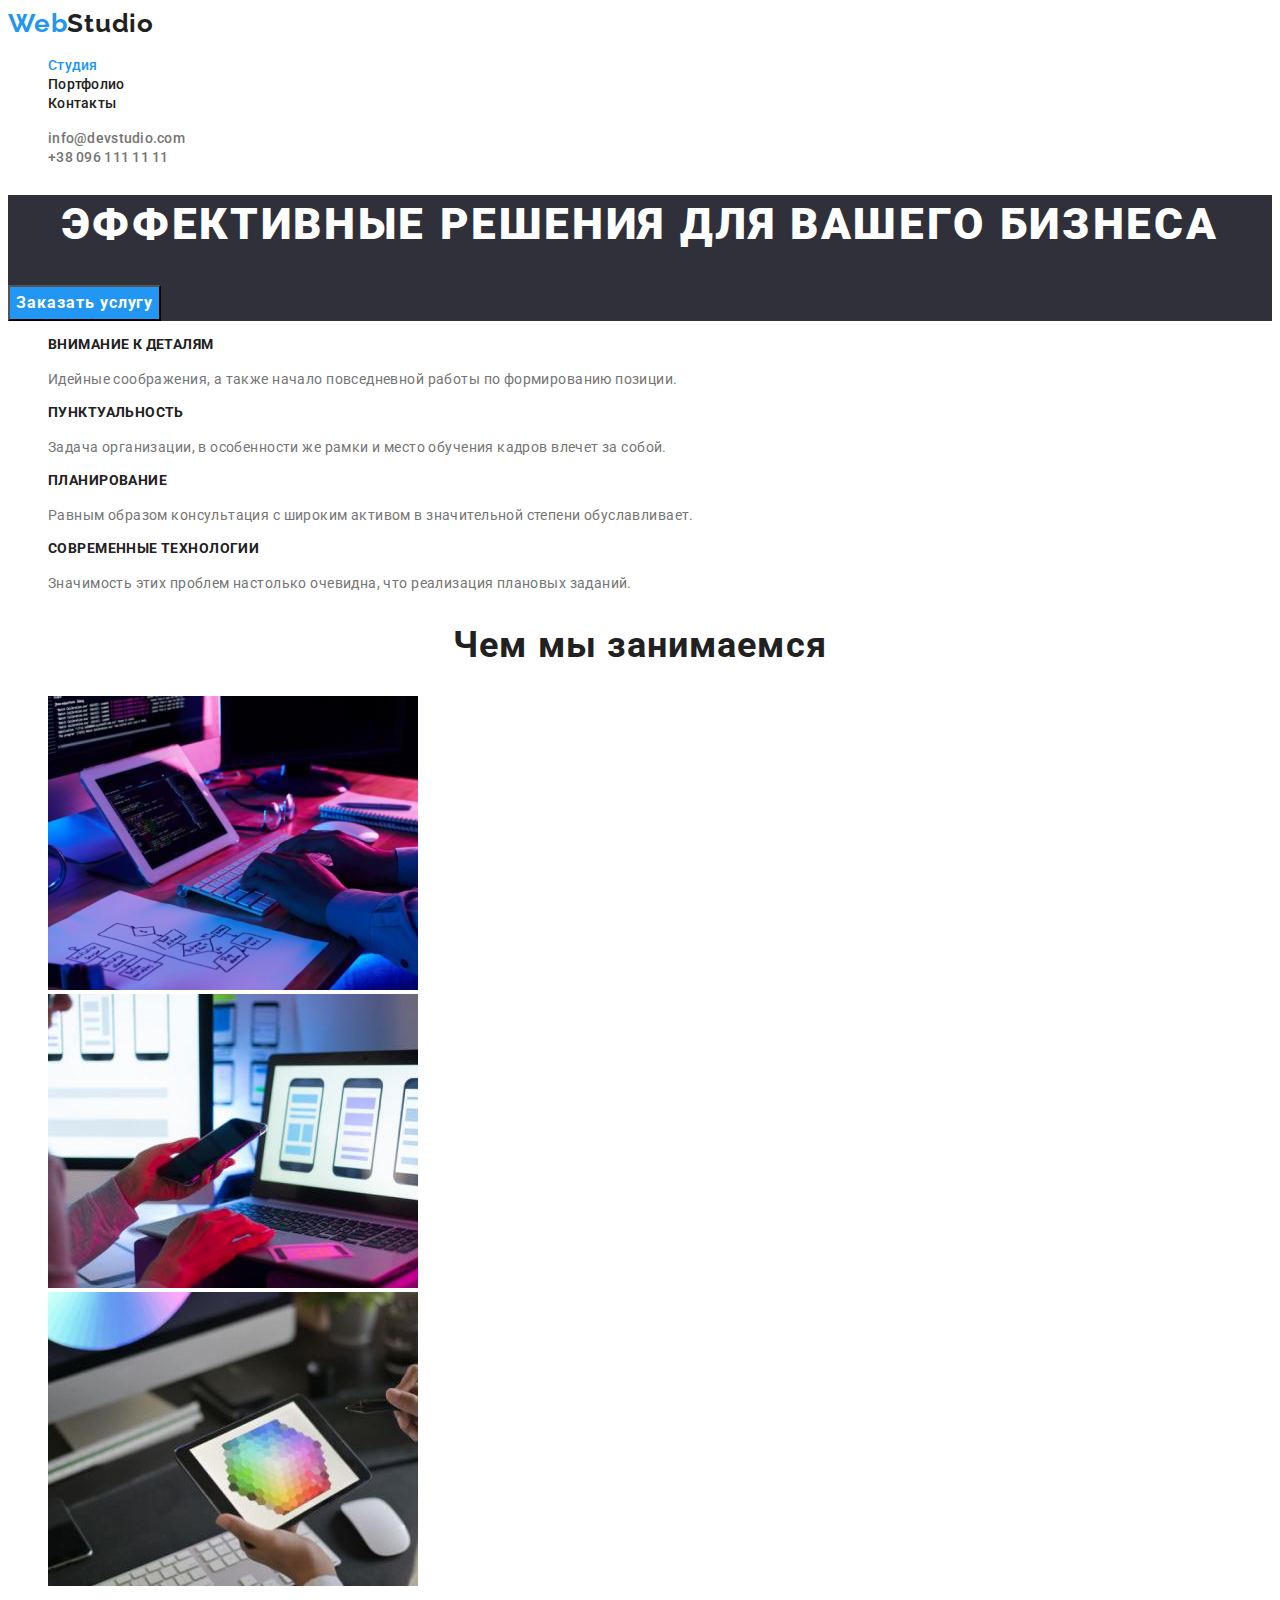
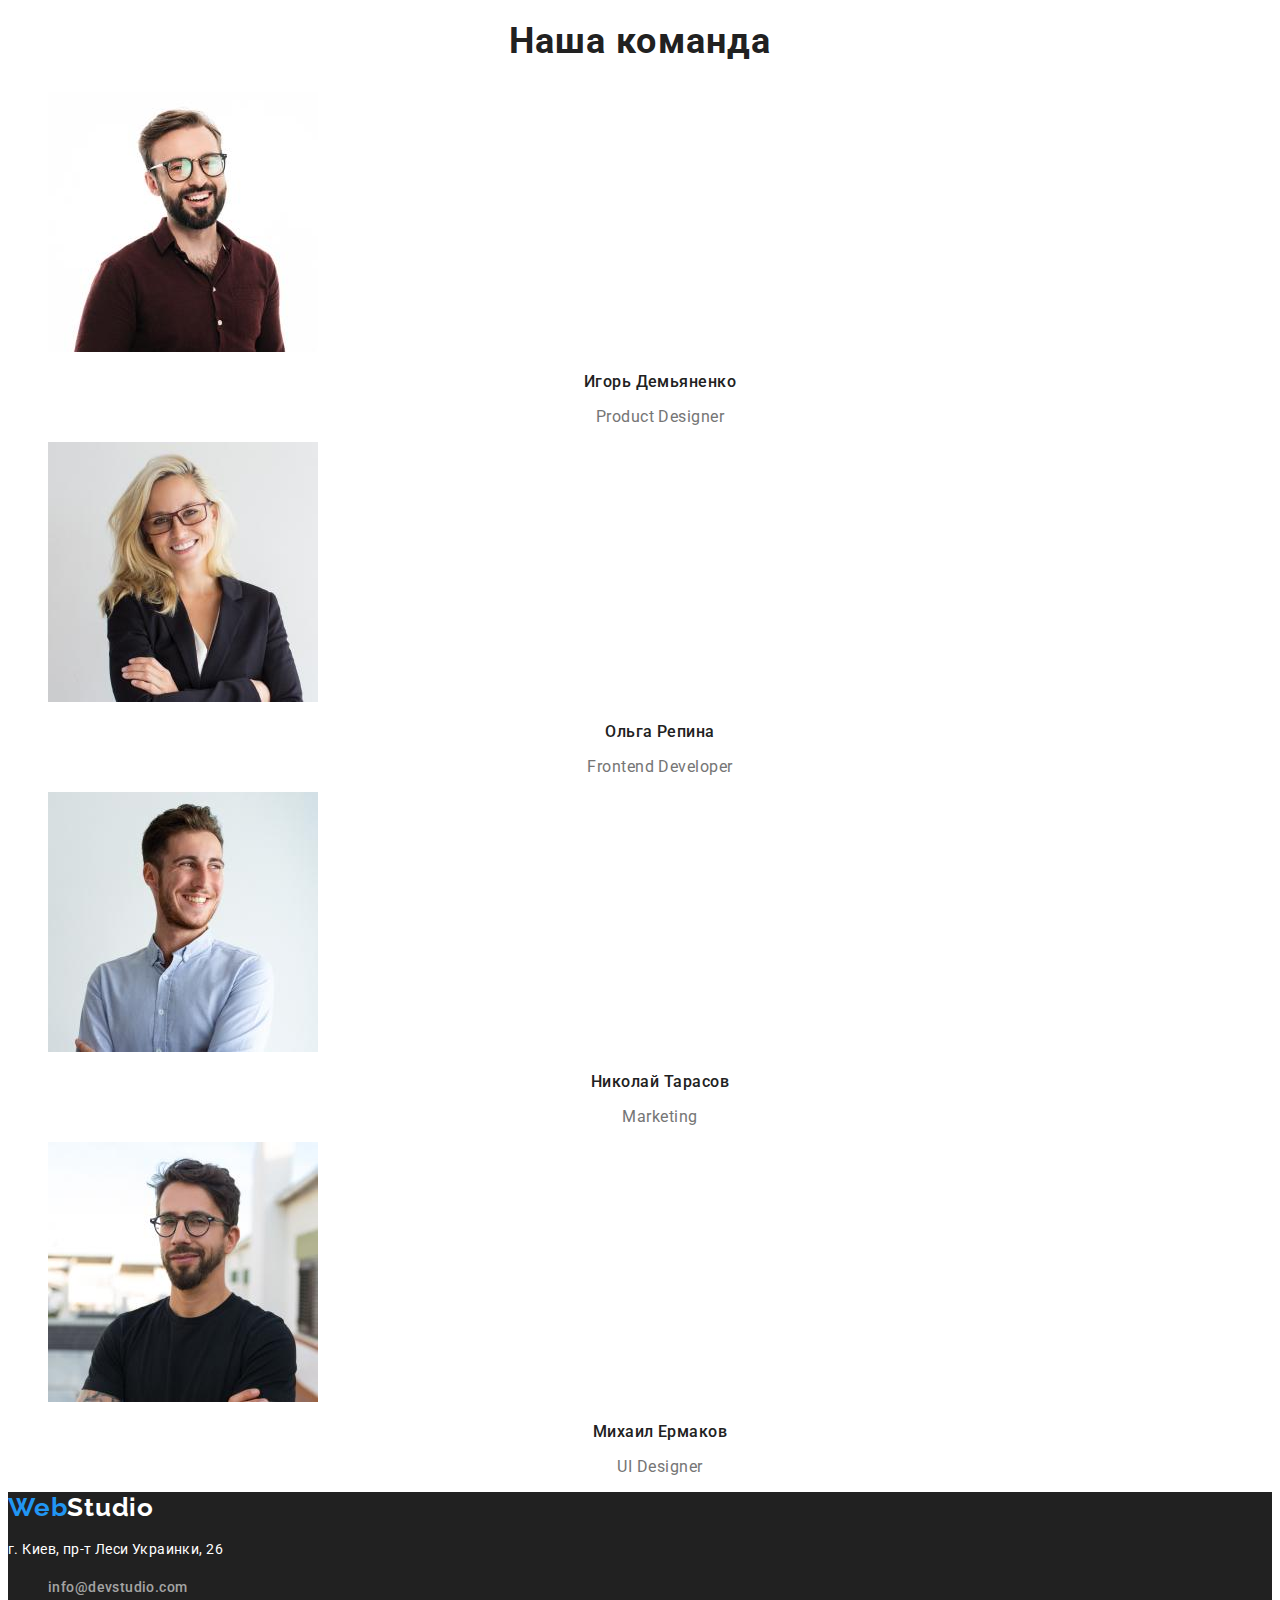
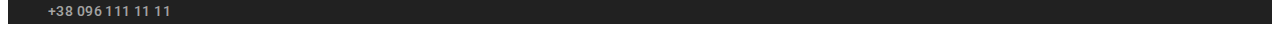
<file: index.html>
<!DOCTYPE html>
<html lang="ru">
  <head>
    <meta charset="UTF-8" />
    <meta http-equiv="X-UA-Compatible" content="IE=edge" />
    <meta name="viewport" content="width=device-width, initial-scale=1.0" />
    <title>Студия</title>
    <link
      href="https://fonts.googleapis.com/css2?family=Raleway:wght@700&family=Roboto:wght@400;500;700;900&display=swap"
      rel="stylesheet"
    />
    <link rel="stylesheet" href="./css/styles.css" />
  </head>
  <body>
    <header>
      <a href="./index.html" lang="en" class="logo-link link"
        >Web<span class="logo-text">Studio </span></a
      >
      <nav>
        <ul class="list">
          <li>
            <a class="nav-link nav-link-active link" href="./index.html"
              >Студия</a
            >
          </li>
          <li>
            <a class="nav-link link" href="./portfolio.html">Портфолио</a>
          </li>
          <li><a class="nav-link link" href="">Контакты</a></li>
        </ul>
      </nav>
      <ul class="list">
        <li>
          <a href="mailto:info@devstudio.com" class="contact-link link"
            >info@devstudio.com</a
          >
        </li>
        <li>
          <a href="tel:+380961111111" class="contact-link link"
            >+38 096 111 11 11</a
          >
        </li>
      </ul>
    </header>
    <main>
      <section class="hero-section">
        <h1 class="hero-title">Эффективные решения для вашего бизнеса</h1>
        <button type="button" class="btn">Заказать услугу</button>
      </section>
      <section>
        <h2 class="visually-hidden">Наши сильные стороны</h2>
        <ul class="list">
          <li>
            <h3 class="advantage-title">Внимание к деталям</h3>
            <p class="advantage-text">
              Идейные соображения, а также начало повседневной работы по
              формированию позиции.
            </p>
          </li>
          <li>
            <h3 class="advantage-title">Пунктуальность</h3>
            <p class="advantage-text">
              Задача организации, в особенности же рамки и место обучения кадров
              влечет за собой.
            </p>
          </li>
          <li>
            <h3 class="advantage-title">Планирование</h3>
            <p class="advantage-text">
              Равным образом консультация с широким активом в значительной
              степени обуславливает.
            </p>
          </li>
          <li>
            <h3 class="advantage-title">Современные технологии</h3>
            <p class="advantage-text">
              Значимость этих проблем настолько очевидна, что реализация
              плановых заданий.
            </p>
          </li>
        </ul>
      </section>
      <section>
        <h2 class="section-title">Чем мы занимаемся</h2>
        <ul class="list">
          <li>
            <img src="./images/img-1.jpg" alt="Написание кода" width="370" />
          </li>
          <li>
            <img
              src="./images/img-2.jpg"
              alt="Разработка мобильной версии"
              width="370"
            />
          </li>
          <li>
            <img
              src="./images/img-3.jpg"
              alt="Разработка дизайна"
              width="370"
            />
          </li>
        </ul>
      </section>
      <section>
        <h2 class="section-title">Наша команда</h2>
        <ul class="list">
          <li>
            <img
              src="./images/product-designer.jpg"
              alt="Игорь Демьяненко"
              width="270"
            />
            <h3 class="team-title">Игорь Демьяненко</h3>
            <p lang="en" class="team-text">Product Designer</p>
          </li>
          <li>
            <img
              src="./images/frontend-developer.jpg"
              alt="Ольга Репина"
              width="270"
            />
            <h3 class="team-title">Ольга Репина</h3>
            <p lang="en" class="team-text">Frontend Developer</p>
          </li>
          <li>
            <img
              src="./images/marketing.jpg"
              alt="Николай Тарасов"
              width="270"
            />
            <h3 class="team-title">Николай Тарасов</h3>
            <p lang="en" class="team-text">Marketing</p>
          </li>
          <li>
            <img
              src="./images/ui-designer.jpg"
              alt="Михаил Ермаков"
              width="270"
            />
            <h3 class="team-title">Михаил Ермаков</h3>
            <p lang="en" class="team-text">UI Designer</p>
          </li>
        </ul>
      </section>
    </main>
    <footer class="footer">
      <a href="./index.html" lang="en" class="logo-link link"
        >Web<span class="logo-text-white">Studio </span></a
      >
      <address>
        <p>г. Киев, пр-т Леси Украинки, 26</p>
        <ul class="list">
          <li>
            <a href="mailto:info@devstudio.com" class="link contact-link"
              >info@devstudio.com</a
            >
          </li>
          <li>
            <a href="tel:+380961111111" class="link contact-link"
              >+38 096 111 11 11</a
            >
          </li>
        </ul>
      </address>
    </footer>
  </body>
</html>
</file>
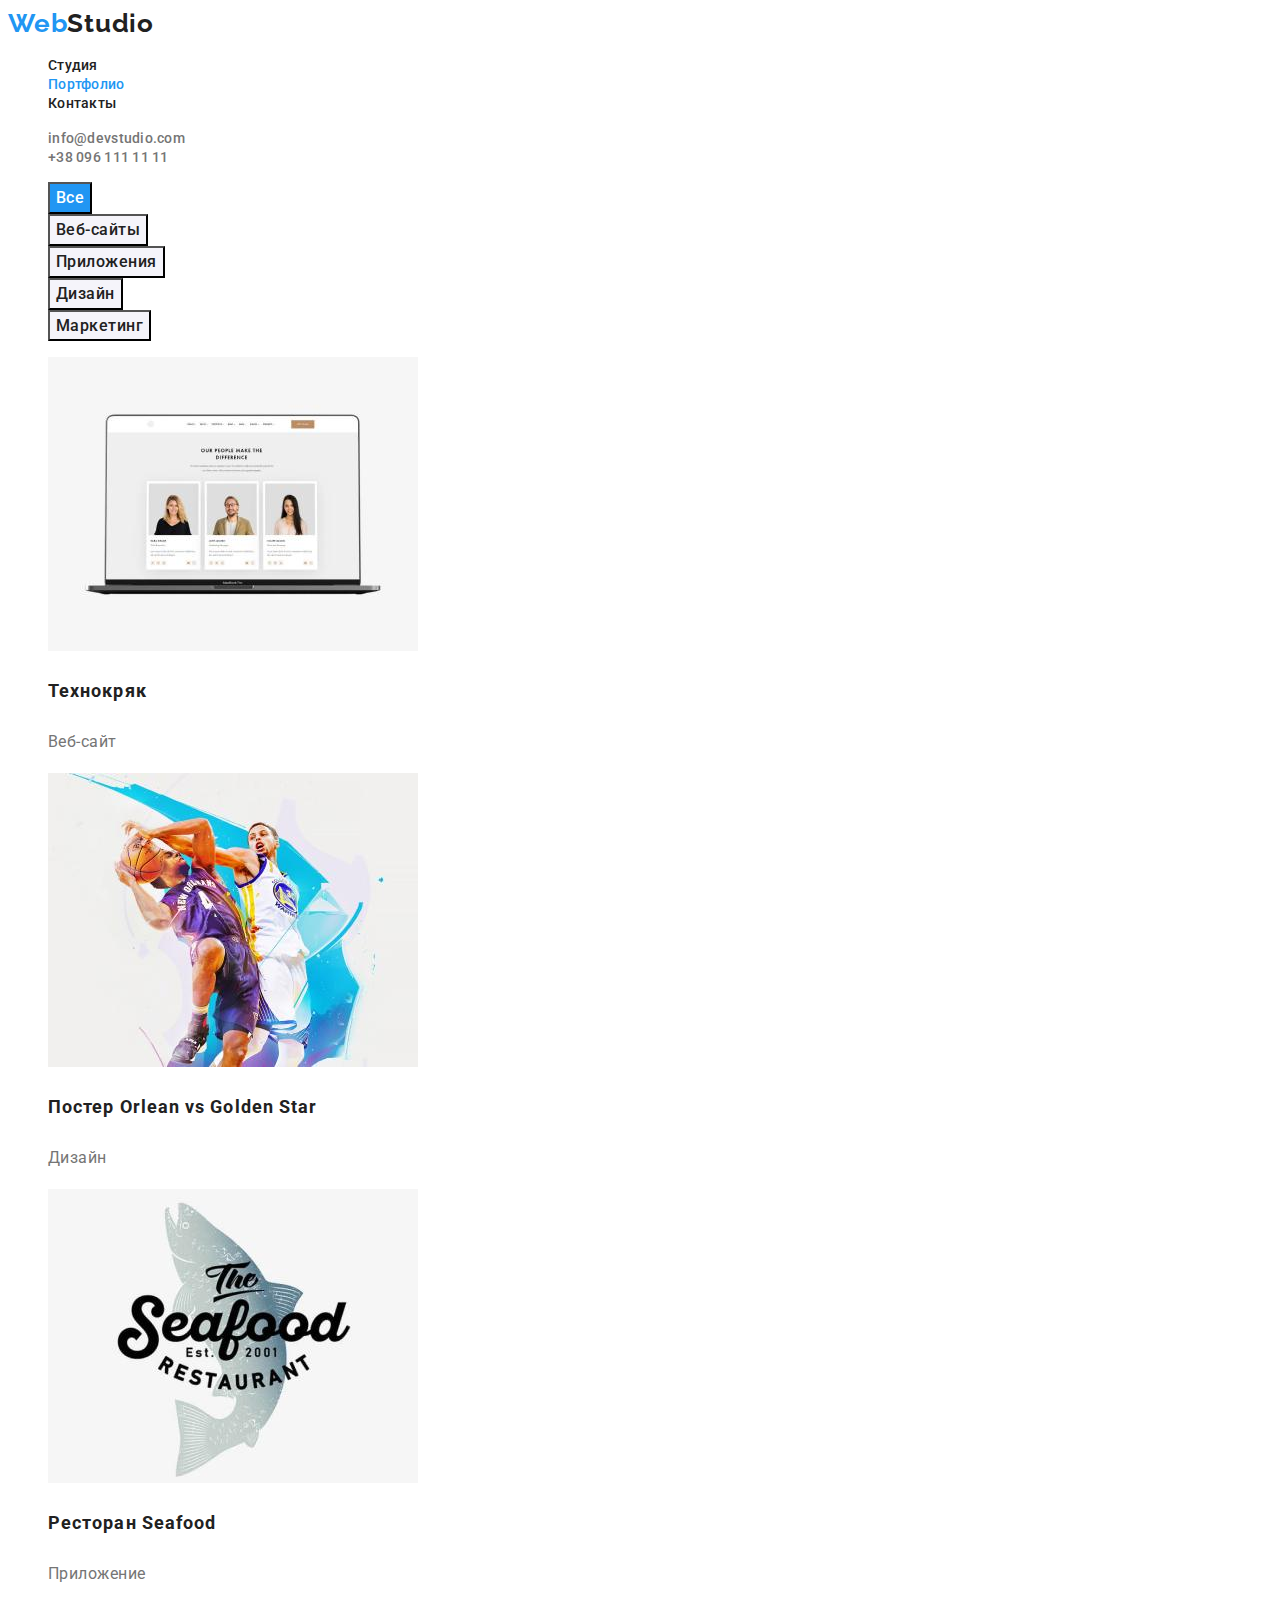
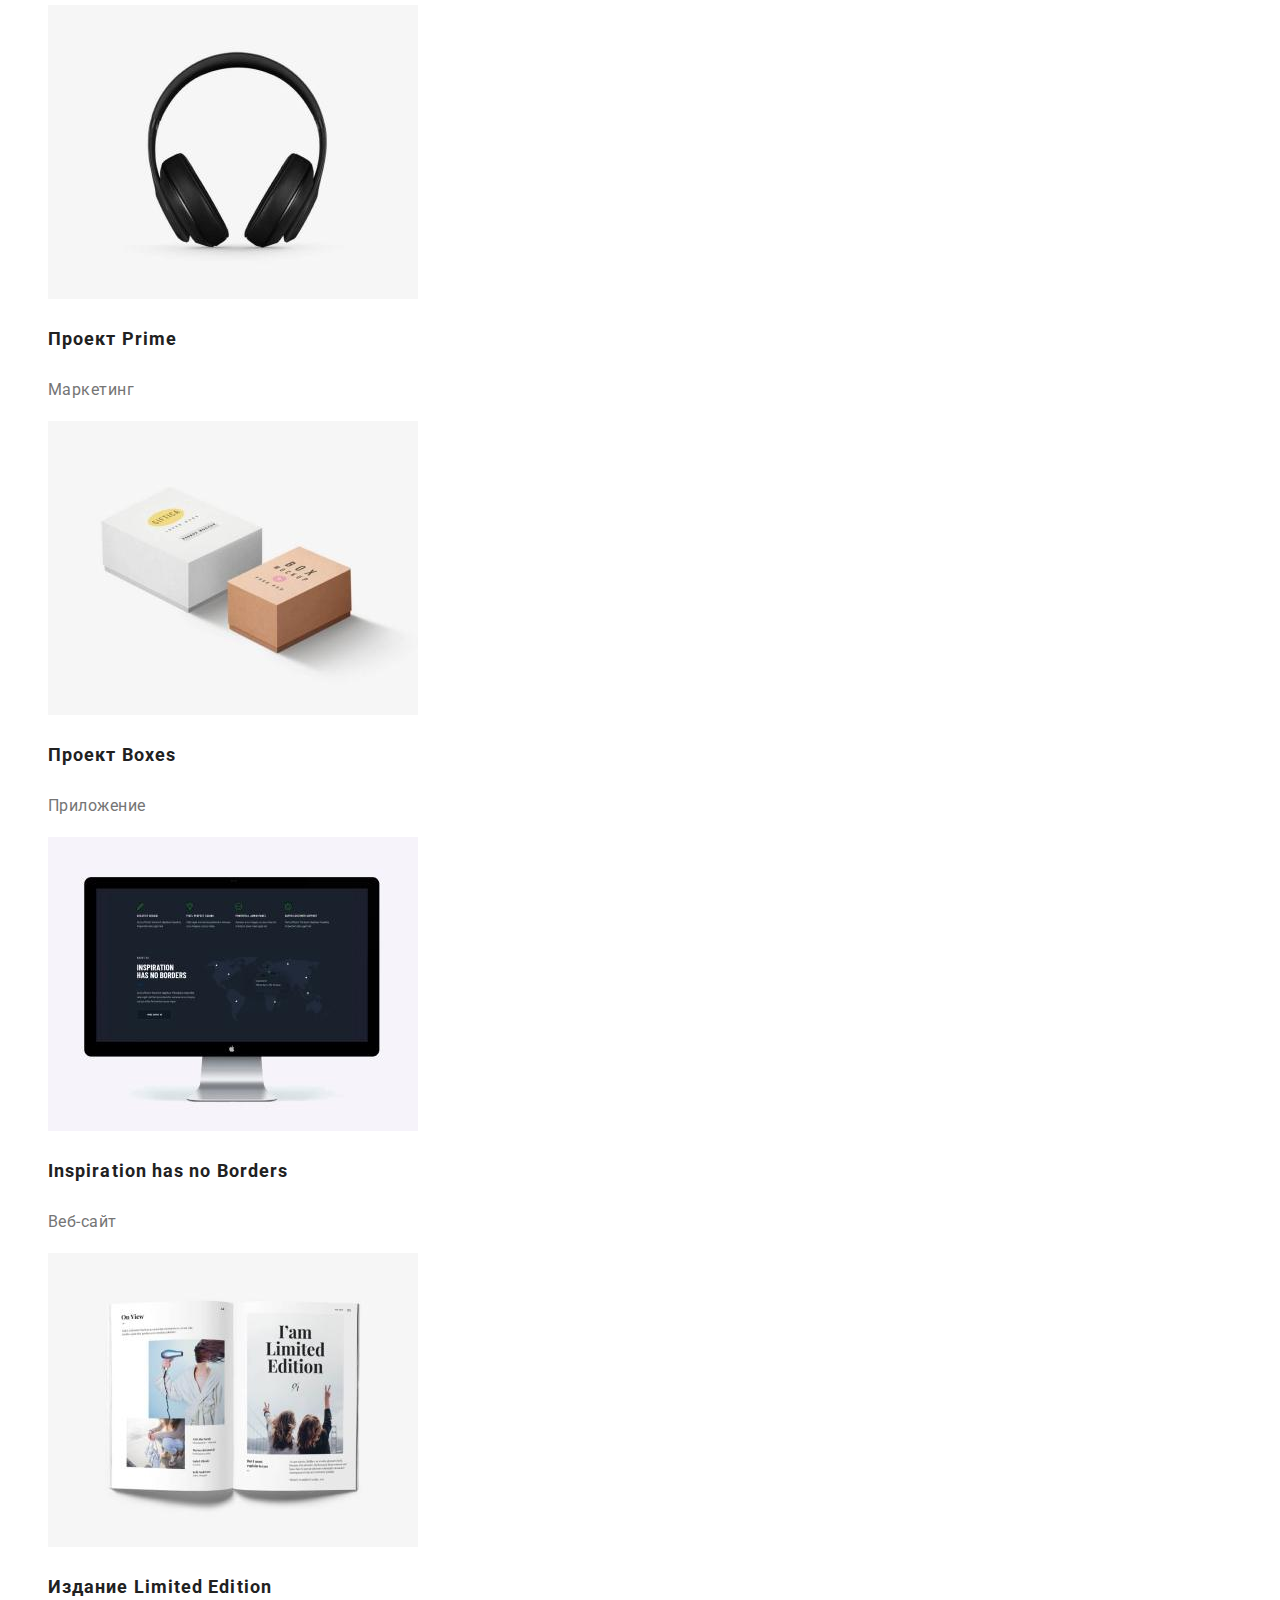
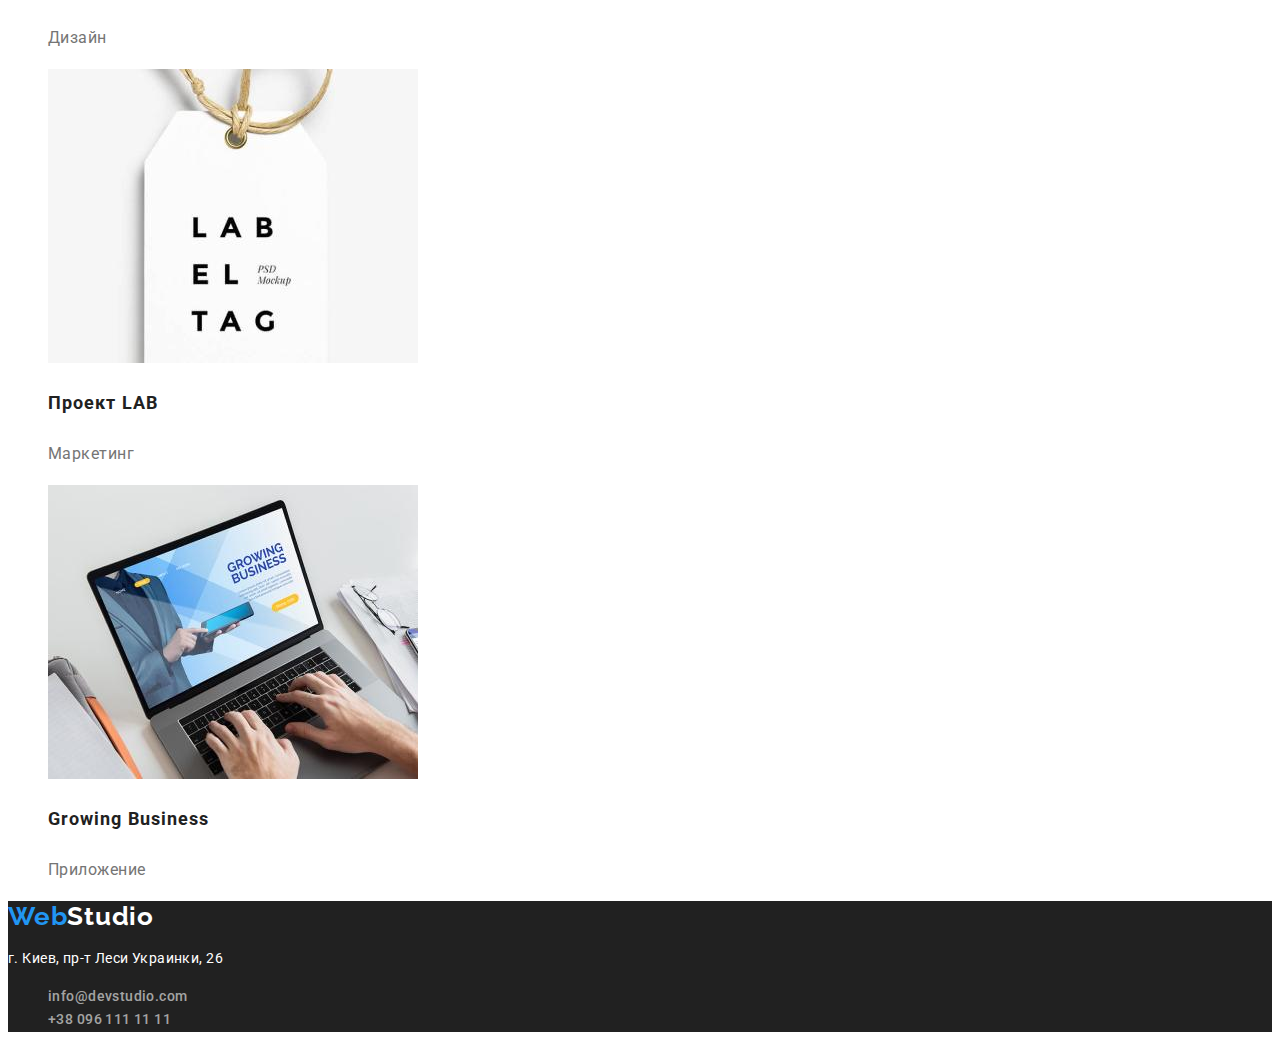
<file: portfolio.html>
<!DOCTYPE html>
<html lang="ru">
  <head>
    <meta charset="UTF-8" />
    <meta http-equiv="X-UA-Compatible" content="IE=edge" />
    <meta name="viewport" content="width=device-width, initial-scale=1.0" />
    <title>Портфолио</title>
    <link
      href="https://fonts.googleapis.com/css2?family=Raleway:wght@700&family=Roboto:wght@400;500;700;900&display=swap"
      rel="stylesheet"
    />
    <link rel="stylesheet" href="./css/styles.css" />
  </head>
  <body>
    <header>
      <a href="./index.html" lang="en" class="logo-link link"
        >Web<span class="logo-text">Studio </span></a
      >
      <nav>
        <ul class="list">
          <li><a class="nav-link link" href="./index.html">Студия</a></li>
          <li>
            <a class="nav-link link nav-link-active" href="./portfolio.html"
              >Портфолио</a
            >
          </li>
          <li><a class="nav-link link" href="">Контакты</a></li>
        </ul>
      </nav>
      <ul class="list">
        <li>
          <a href="mailto:info@devstudio.com" class="contact-link link"
            >info@devstudio.com</a
          >
        </li>
        <li>
          <a href="tel:+380961111111" class="contact-link link"
            >+38 096 111 11 11</a
          >
        </li>
      </ul>
    </header>
    <main>
      <section>
        <h1 class="visually-hidden">Портфолио</h1>
        <h2 class="visually-hidden">Примеры наших работ</h2>
        <ul class="list">
          <li><button type="button" class="filter-btn active">Все</button></li>
          <li><button type="button" class="filter-btn">Веб-сайты</button></li>
          <li><button type="button" class="filter-btn">Приложения</button></li>
          <li><button type="button" class="filter-btn">Дизайн</button></li>
          <li><button type="button" class="filter-btn">Маркетинг</button></li>
        </ul>
        <ul class="list">
          <li>
            <img
              src="./images/portfolio-img-1.jpg"
              alt="Экран компьютера с веб-сайтом"
              width="370"
            />
            <h3 class="portfolio-title">Технокряк</h3>
            <p class="portfolio-text">Веб-сайт</p>
          </li>
          <li>
            <img
              src="./images/portfolio-img-2.jpg"
              alt="Баскетболисты"
              width="370"
            />
            <h3 class="portfolio-title">
              Постер <span lang="en"> Orlean vs Golden Star</span>
            </h3>
            <p class="portfolio-text">Дизайн</p>
          </li>
          <li>
            <img
              src="./images/portfolio-img-3.jpg"
              alt="Рыба и название ресторана"
              width="370"
            />
            <h3 class="portfolio-title">
              Ресторан <span lang="en">Seafood</span>
            </h3>
            <p class="portfolio-text">Приложение</p>
          </li>
          <li>
            <img
              src="./images/portfolio-img-4.jpg"
              alt="Наушники"
              width="370"
            />
            <h3 class="portfolio-title">Проект <span lang="en">Prime</span></h3>
            <p class="portfolio-text">Маркетинг</p>
          </li>
          <li>
            <img
              src="./images/portfolio-img-5.jpg"
              alt="Две коробки"
              width="370"
            />
            <h3 class="portfolio-title">Проект <span lang="en">Boxes</span></h3>
            <p class="portfolio-text">Приложение</p>
          </li>
          <li>
            <img
              src="./images/portfolio-img-6.jpg"
              alt="Экран компьютера с веб-сайтом"
              width="370"
            />
            <h3 class="portfolio-title" lang="en">
              Inspiration has no Borders
            </h3>
            <p class="portfolio-text">Веб-сайт</p>
          </li>
          <li>
            <img
              src="./images/portfolio-img-7.jpg"
              alt="Женский журнал"
              width="370"
            />
            <h3 class="portfolio-title">
              Издание <span lang="en"> Limited Edition</span>
            </h3>
            <p class="portfolio-text">Дизайн</p>
          </li>
          <li>
            <img
              src="./images/portfolio-img-8.jpg"
              alt="Этикетка"
              width="370"
            />
            <h3 class="portfolio-title">Проект <span lang="en"> LAB</span></h3>
            <p class="portfolio-text">Маркетинг</p>
          </li>
          <li>
            <img
              src="./images/portfolio-img-9.jpg"
              alt="Этикетка"
              width="370"
            />
            <h3 class="portfolio-title" lang="en">Growing Business</h3>
            <p class="portfolio-text">Приложение</p>
          </li>
        </ul>
      </section>
    </main>
    <footer class="footer">
      <a href="./index.html" lang="en" class="logo-link link"
        >Web<span class="logo-text-white">Studio </span></a
      >
      <address>
        <p>г. Киев, пр-т Леси Украинки, 26</p>
        <ul class="list">
          <li>
            <a href="mailto:info@devstudio.com" class="link contact-link"
              >info@devstudio.com</a
            >
          </li>
          <li>
            <a href="tel:+380961111111" class="link contact-link"
              >+38 096 111 11 11</a
            >
          </li>
        </ul>
      </address>
    </footer>
  </body>
</html>
</file>
<file: css/styles.css>
:root {
  --primary-text-color: #212121;
  --second-text-color: #757575;
  --third-text-color: #ffffff;
  --fourth-text-color: #2196f3;
  --primary-title-color: #212121;
  --second-title-color: #ffffff;
  --primary-text-font: "Roboto";
  --second-text-font: "Raleway";
}

body {
  font-family: var(--primary-text-font), sans-serif;
  color: var(--primary-text-color);
}

.list {
  list-style: none;
}

.link {
  text-decoration: none;
}

.btn {
  font-family: inherit;
  font-weight: bold;
  font-size: 16px;
  line-height: 1.88;
  display: flex;
  align-items: center;
  text-align: center;
  letter-spacing: 0.06em;
  color: var(--third-text-color);
  background: var(--fourth-text-color);
  cursor: pointer;
}

.btn:hover,
.btn:focus {
  background: #188ce8;
}

.visually-hidden {
  position: absolute;
  width: 1px;
  height: 1px;
  margin: -1px;
  border: 0;
  padding: 0;
  white-space: nowrap;
  clip-path: inset(100%);
  clip: rect(0 0 0 0);
  overflow: hidden;
}
/* Лого */
.logo-link {
  font-family: var(--second-text-font);
  font-weight: 700;
  font-size: 26px;
  line-height: 1.19;
  letter-spacing: 0.03em;
  color: var(--fourth-text-color);
}

.logo-text {
  color: var(--primary-text-color);
}

.logo-text-white {
  color: var(--third-text-color);
}

/* Навигация */
.nav-link {
  font-weight: 500;
  font-size: 14px;
  line-height: 1.14;
  letter-spacing: 0.02em;
  color: var(--primary-text-color);
}

.nav-link.nav-link-active,
.nav-link:hover,
.nav-link:focus {
  color: var(--fourth-text-color);
}

/* Контакты */
.contact-link {
  font-weight: 500;
  font-size: 14px;
  line-height: 1.14;
  letter-spacing: 0.02em;
  color: var(--second-text-color);
}

.contact-link:hover,
.contact-link:focus {
  color: var(--fourth-text-color);
}

/* hero */
.hero-section {
  background: #2f303a;
}

.hero-title {
  font-weight: 900;
  font-size: 44px;
  line-height: 1.36;
  text-align: center;
  letter-spacing: 0.06em;
  text-transform: uppercase;
  color: var(--second-title-color);
}

/* Наши сильные стороны*/
.advantage-title {
  font-weight: 700;
  font-size: 14px;
  line-height: 1.14;
  letter-spacing: 0.03em;
  text-transform: uppercase;
  color: var(--primary-title-color);
}

.advantage-text {
  font-size: 14px;
  line-height: 24px;
  letter-spacing: 0.03em;
  color: var(--second-text-color);
}

/* Чем мы занимаемся */
.section-title {
  font-weight: 700;
  font-size: 36px;
  line-height: 1.17;
  text-align: center;
  letter-spacing: 0.03em;
  color: var(--primary-title-color);
}

.team-title {
  font-weight: 500;
  font-size: 16px;
  line-height: 19px;
  text-align: center;
  letter-spacing: 0.03em;
  color: var(--primary-title-color);
}

.team-text {
  font-size: 16px;
  line-height: 1.19;
  text-align: center;
  letter-spacing: 0.03em;
  color: var(--second-text-color);
}

/* Портфолио */
.filter-btn {
  font-family: inherit;
  font-weight: 500;
  font-size: 16px;
  line-height: 1.62;
  text-align: center;
  letter-spacing: 0.03em;
  color: var(--primary-text-color);
  background: #f5f4fa;
  cursor: pointer;
}

.filter-btn:hover,
.filter-btn:focus,
.filter-btn.active {
  background: var(--fourth-text-color);
  color: var(--third-text-color);
}
.portfolio-title {
  font-weight: 700;
  font-size: 18px;
  line-height: 2;
  letter-spacing: 0.06em;
  color: var(--primary-title-color);
}
.portfolio-text {
  font-size: 16px;
  line-height: 1.87;
  letter-spacing: 0.03em;
  color: var(--second-text-color);
}

/* footer */
.footer {
  background-color: var(--primary-text-color);
  color: var(--third-text-color);
  font-weight: normal;
  font-size: 14px;
  line-height: 1.71;
  letter-spacing: 0.03em;
}

.footer address {
  font-style: normal;
}

.footer .contact-link {
  color: rgba(255, 255, 255, 0.6);
  line-height: 1.71;
  letter-spacing: 0.03em;
}

.footer .contact-link:hover,
.footer .contact-link:focus {
  color: var(--fourth-text-color);
}
</file>
